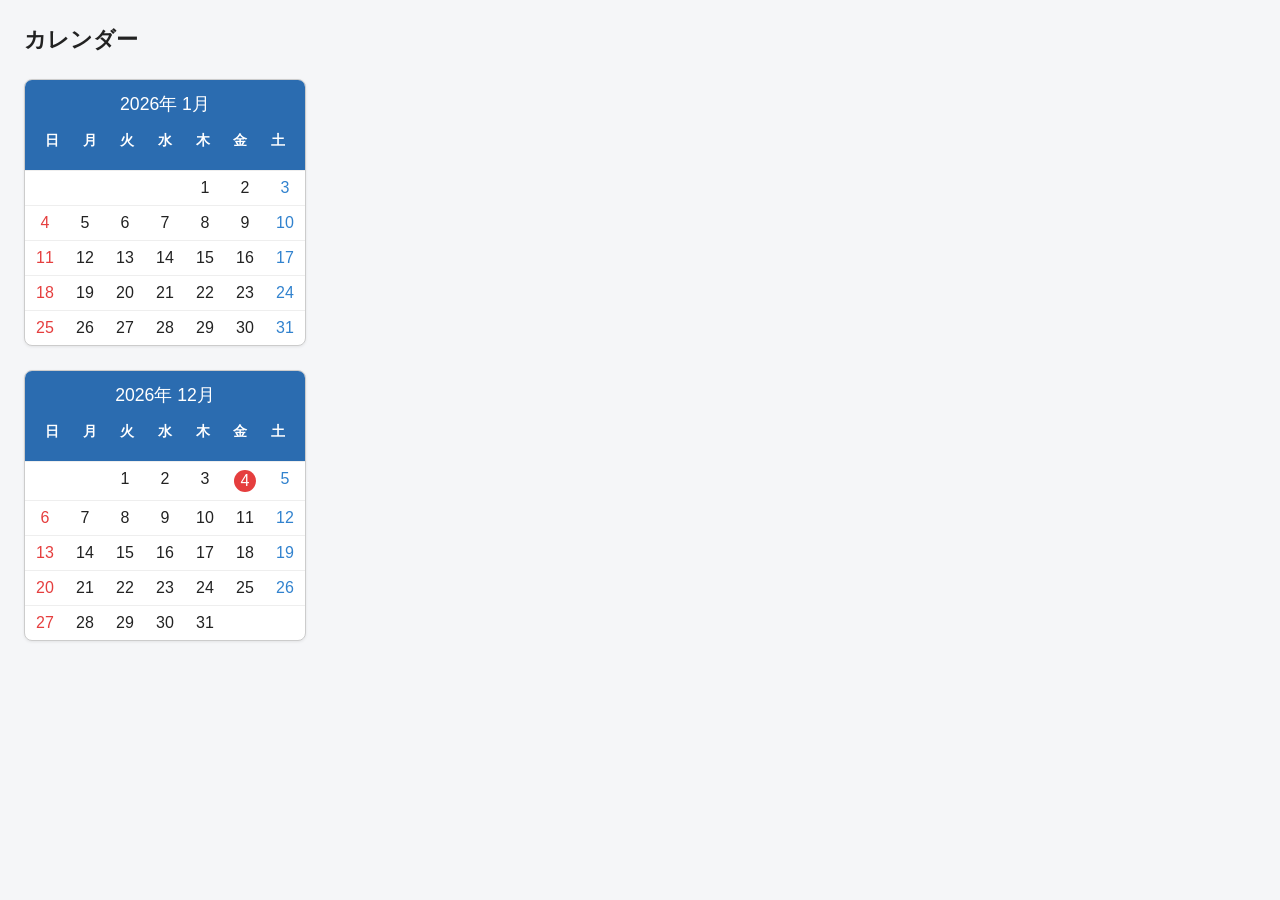
<file: exam/calendar/index.html>
<!DOCTYPE html>
<html lang="ja">
<head>
    <meta charset="UTF-8">
    <meta name="viewport" content="width=device-width, initial-scale=1.0">
    <title>Calendar</title>
    <link rel="stylesheet" href="css/style.css">
    <link rel="stylesheet" href="css/calendar.css">
</head>
<body>
    <h1>カレンダー</h1>

    <div id="jan"></div>

    <div id="hoje"></div>

    <script src="js/Calendar.js"></script>
    <script src="js/index.js"></script>
</body>
</html>
</file>
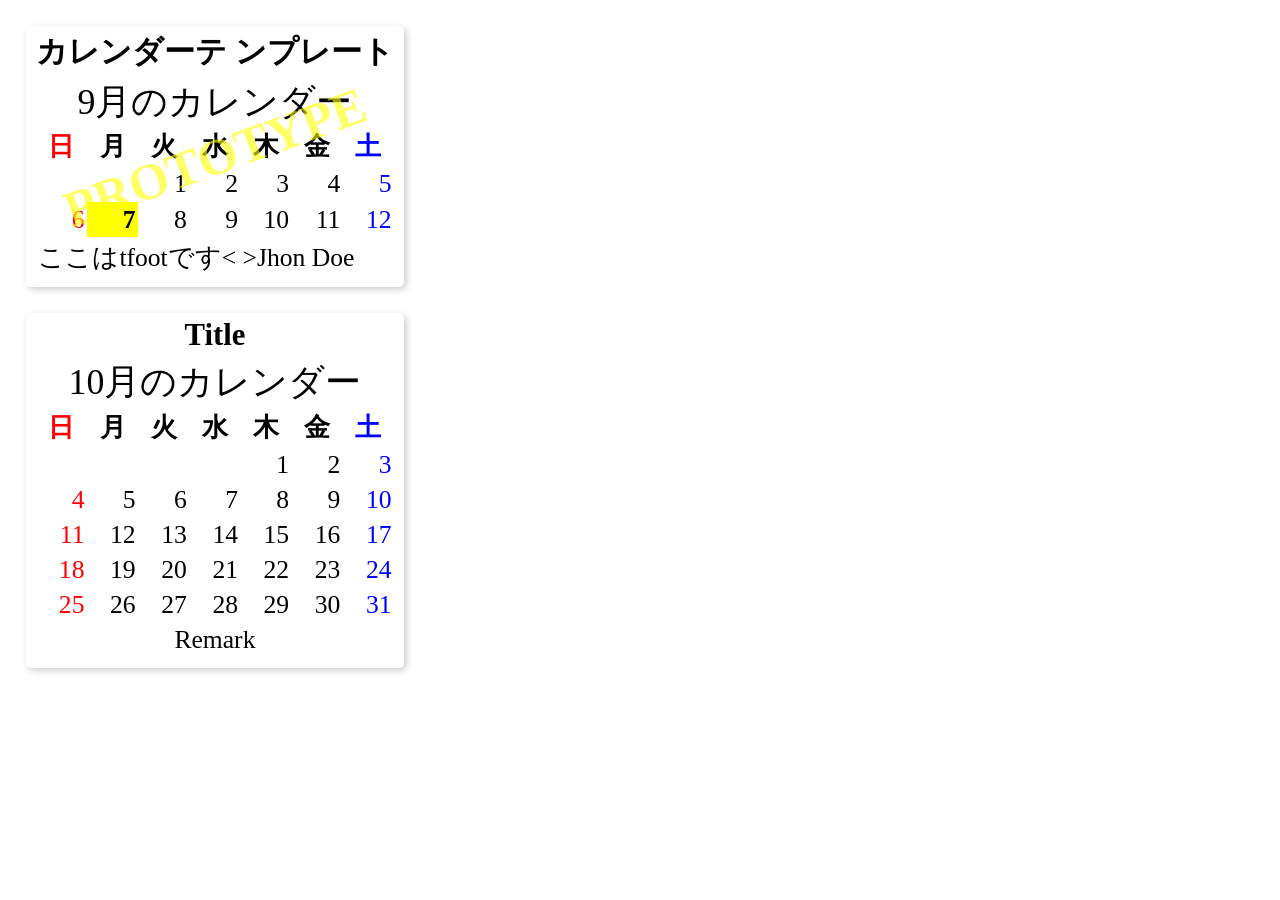
<file: object/calendar/index.html>
<!DOCTYPE html>
<html lang="ja">

<head>
  <meta charset="UTF-8">
  <meta name="viewport" content="width=device-width, initial-scale=1.0">
  <title>Calendar</title>
  <link rel="stylesheet" href="style.css">
</head>

<body>
  <section id="template" class="calendar">
    <h2>カレンダーテ ンプレート</h2>
    <table class="prototype">
      <caption><span class="month">9</span>月のカレンダー</caption>
      <thead>
        <tr>
          <th class="day sun">日</th>
          <th class="day mon">月</th>
          <th class="day tue">火</th>
          <th class="day wed">水</th>
          <th class="day thu">木</th>
          <th class="day fri">金</th>
          <th class="day sat">土</th>
        </tr>
      </thead>
      <tfoot>
        <tr>
          <td colspan="7">ここはtfootです&lt; &gt;Jhon&nbsp;Doe</td>
        </tr>
      </tfoot>
      <tbody>
        <tr>
          <td class="day sun">&nbsp;</td>
          <td class="day"> &nbsp;</td>
          <td class="day">1</td>
          <td class="day">2</td>
          <td class="day">3</td>
          <td class="day">4</td>
          <td class="day sat">5</td>
        </tr>
        <tr>
          <td class="day sun">6</td>
          <td class="day today">7</td>
          <td class="day">8</td>
          <td class="day">9</td>
          <td class="day">10</td>
          <td class="day">11</td>
          <td class="day sat">12</td>
        </tr>
      </tbody>
    </table>
  </section>
  <template id="cal_body">
    <div class="calendar">
      <h2 class="title"></h2>
      <table>
        <caption><span class="month">9</span>月のカレンダー</caption>
        <thead>
          <tr>
            <th class="day sun">日</th>
            <th class="day mon">月</th>
            <th class="day tue">火</th>
            <th class="day wed">水</th>
            <th class="day thu">木</th>
            <th class="day fri">金</th>
            <th class="day sat">土</th>
          </tr>
        </thead>
        <tfoot>
          <tr>
            <td colspan="7" class="remark"></td>
          </tr>
        </tfoot>
        <tbody></tbody>
      </table>
    </div>
  </template>
  <template id="cal_row">
    <tr>
      <td class="day sun"><span></span></td>
      <td class="day"><span></span></td>
      <td class="day"><span></span></td>
      <td class="day"><span></span></td>
      <td class="day"><span></span></td>
      <td class="day"><span></span></td>
      <td class="day sat"><span></span></td>
    </tr>

  </template>
  <section id="actual"></section>
  <script src="Calendar.js"></script>
  <script>
    // カレンダーを作成する
    const cal = new Calendar('actual', 2026, 10);
    cal.title = 'Title';
    cal.remark = 'Remark';
    cal.render();
  </script>
</body>

</html>
</file>
<file: exam/calendar/css/style.css>
body {
    font-family: "Hiragino Sans", "Yu Gothic", Arial, sans-serif;
    margin: 24px;
    background: #f5f6f8;
    color: #222;
}

h1 {
    font-size: 1.4rem;
    margin-bottom: 24px;
}
</file>
<file: exam/calendar/css/calendar.css>
.calendar {
    display: inline-block;
    min-width: 280px;
    border: 1px solid #ccc;
    border-radius: 8px;
    overflow: hidden;
    margin: 0 16px 24px 0;
    vertical-align: top;
    background: #fff;
    box-shadow: 0 1px 3px rgba(0, 0, 0, 0.08);
}

.calendar header {
    background: #2b6cb0;
    color: #fff;
    padding: 12px 8px;
}

.calendar header h2 {
    margin: 0 0 8px 0;
    font-size: 1.1rem;
    text-align: center;
    font-weight: normal;
}

.calendar .week {
    display: grid;
    grid-template-columns: repeat(7, 1fr);
}

.calendar header .week {
    font-weight: bold;
    font-size: 0.85rem;
}

.calendar .day {
    padding: 8px 0;
    text-align: center;
}

.calendar .month .day {
    border-top: 1px solid #eee;
}

.calendar .day.sun { color: #e53e3e; }
.calendar .day.sat { color: #3182ce; }

.calendar header .day.sun,
.calendar header .day.sat {
    color: #fff;
}

.calendar .day.today .cap {
    display: inline-block;
    min-width: 22px;
    background: #e53e3e;
    color: #fff;
    border-radius: 50%;
    line-height: 22px;
}
</file>
<file: object/calendar/style.css>
@charset "utf-8";

html {
    font-size: 16pt;
}

* {
    /* border:0.05em solid black; */
}

body {
    margin: 0;
    padding: 0;
}

section:has(.prototype) {
    position: relative;
}

.prototype::before {
    content: "PROTOTYPE";
    font-size: 2em;
    color: rgba(255, 255, 0, 0.6);
    transform: translate(-50%, -50%) rotate(340deg);
    display: block;
    position: absolute;
    top: 50%;
    left: 50%;
    width: fit-content;
    height: fit-content;
    font-weight: bold;
}

.calendar {
    margin: 1em;
    padding: 0.2em 0.4em;
    font-size: 1.2em;
    width: max-content;

    border-radius: 0.2em;
    box-shadow: 0.1em 0.1em 0.3em rgba(0, 0, 0, 0.2);
}

.calendar h2 {
    font-size: 1.2em;
    margin: 0;
    width: max-content;
}

.calendar table {
    border-collapse: collapse;
    margin: 0.2em auto;
}

.calendar caption {
    font-size: 1.4em;
}

.calendar {

    td,
    th {
        width: 1.8em;
        padding: 0.1em;
    }

    tbody td {
        text-align: right;
    }

    .today {
        background-color: rgba(255, 255, 0, 1);
        font-weight: bold;
    }

    .sat {
        color: blue;
    }

    .sun {
        color: red;
    }
}

.calendar .title {
    text-align: center;
    width: auto;
}

.remark {
    text-align: center;
}
</file>
